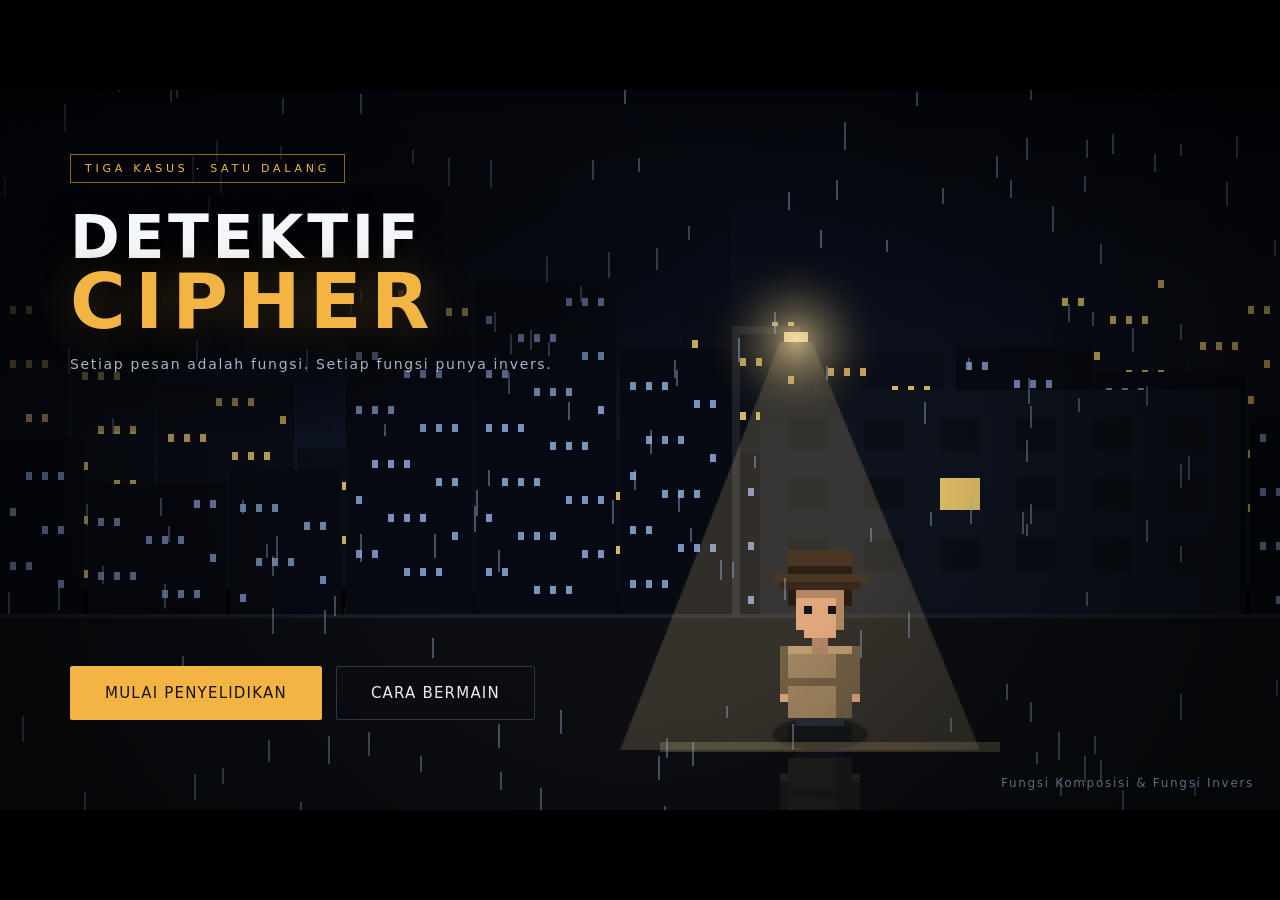
<file: index.html>
<!DOCTYPE html>
<html lang="id">
<head>
<meta charset="UTF-8">
<meta name="viewport" content="width=device-width, initial-scale=1.0, viewport-fit=cover">
<title>Detektif Cipher</title>
<link rel="stylesheet" href="style.css">
</head>
<body>

<div id="stage">

  <!-- ================= JUDUL ================= -->
  <section class="screen active" id="scr-title">
    <canvas id="tcv" class="full" width="640" height="360"></canvas>
    <div class="title-top">
      <div class="stamp">TIGA KASUS &middot; SATU DALANG</div>
      <h1>DETEKTIF<span>CIPHER</span></h1>
      <p class="tagline">Setiap pesan adalah fungsi. Setiap fungsi punya invers.</p>
    </div>
    <div class="title-actions">
      <button class="btn primary big" id="btn-start">MULAI PENYELIDIKAN</button>
      <button class="btn big" id="btn-help">CARA BERMAIN</button>
    </div>
    <div class="title-foot">Fungsi Komposisi &amp; Fungsi Invers</div>
  </section>

  <!-- ================= PILIH KASUS ================= -->
  <section class="screen" id="scr-select">
    <canvas id="scv" class="full" width="640" height="360"></canvas>
    <div class="select-head">
      <button class="btn tiny" id="btn-select-back">&larr; MENU</button>
      <h2>BERKAS KASUS</h2>
      <span class="dim">Kasus bersambung &mdash; selesaikan berurutan</span>
    </div>
    <div class="case-cards" id="case-cards"></div>
  </section>

  <!-- ================= CUTSCENE ================= -->
  <section class="screen" id="scr-cut">
    <canvas id="ccv" class="full" width="640" height="360"></canvas>
    <div class="cut-card" id="cut-card"></div>
    <div class="cut-dlg" id="cut-dlg">
      <canvas id="cd-portrait" width="40" height="40"></canvas>
      <div class="cd-body">
        <div class="cd-head"><span id="cd-name"></span><span id="cd-role"></span></div>
        <div class="cd-text" id="cd-text"></div>
        <div class="cd-next" id="cd-next">klik / spasi &#9660;</div>
      </div>
    </div>
    <button class="btn tiny cut-skip" id="cut-skip">LEWATI &raquo;</button>
  </section>

  <!-- ================= MAIN ================= -->
  <section class="screen" id="scr-play">
    <canvas id="cv" class="full" width="320" height="180"></canvas>

    <div class="hud">
      <div class="hud-l">
        <span class="tag" id="hud-case">KASUS</span>
        <span class="hud-place" id="hud-place">TKP</span>
        <span class="hud-obj" id="hud-obj"></span>
      </div>
      <div class="hud-r">
        <span class="hud-traps" id="hud-traps"></span>
        <span class="hud-timer" id="hud-timer">--:--</span>
        <span class="hud-score">SKOR <b id="hud-score">1000</b></span>
      </div>
    </div>
    <div class="hud-items" id="hud-items"></div>

    <div class="hud-btns">
      <button class="hbtn deduce" id="btn-deduce">DEDUKSI</button>
      <button class="hbtn" id="btn-notes">CATATAN <kbd>N</kbd><em id="notes-count"></em></button>
      <button class="hbtn" id="btn-tool">ALAT <kbd>T</kbd></button>
      <button class="hbtn" id="btn-hint">HT <kbd>H</kbd></button>
      <button class="hbtn icon" id="btn-mute" title="Suara (M)">&#9835;</button>
      <button class="hbtn icon" id="btn-pause" title="Jeda (Esc)">II</button>
    </div>

    <div class="quest" id="quest">
      <div class="q-head"><span>TUGAS</span><button id="quest-toggle" title="Kecilkan">&minus;</button></div>
      <ul id="quest-steps"></ul>
    </div>

    <div class="banner" id="banner"></div>
    <div class="prompt" id="prompt"><kbd>E</kbd><span id="prompt-label">Periksa</span></div>

    <div class="dlg" id="dlg">
      <canvas id="dlg-portrait" width="40" height="40"></canvas>
      <div class="dlg-body">
        <div class="dlg-head"><span id="dlg-name"></span><span id="dlg-role"></span></div>
        <div class="dlg-text" id="dlg-text"></div>
        <div class="dlg-btns" id="dlg-btns"></div>
      </div>
    </div>

    <div class="p-keys" id="p-keys">WASD / panah: jalan &middot; Shift: lari &middot; E: periksa &middot; N: catatan &middot; T: alat hitung &middot; H: HT</div>
  </section>

  <!-- ================= ALAT HITUNG SANDI ================= -->
  <section class="screen" id="scr-tool">
    <div class="tool-head">
      <span class="tag">ALAT HITUNG SANDI</span>
      <span class="dim">Materi: <b id="tool-lapis">-</b>. Hitung sendiri &mdash; alat ini hanya memeriksa jawabanmu.</span>
      <button class="btn tiny tool-back" id="btn-tool-back">&larr; KEMBALI KE TKP <kbd>Esc</kbd></button>
    </div>
    <div class="tool-wrap">
      <div class="tool-main" id="tool-main"></div>
      <aside class="tool-side" id="tool-side"></aside>
    </div>
  </section>

  <!-- ================= INTEROGASI ================= -->
  <section class="screen" id="scr-interro">
    <canvas id="icv" class="full" width="640" height="360"></canvas>
    <div class="interro-head">
      <span class="tag">RUANG INTEROGASI</span>
      <span class="dim">Sorot tersangka dengan lampu, klik untuk membaca berkasnya. Hanya satu tuduhan.</span>
    </div>
    <button class="btn tiny interro-back" id="btn-interro-back">&larr; KEMBALI KE TKP</button>
    <div class="ic-card" id="ic-card">
      <canvas id="ic-port" width="40" height="40"></canvas>
      <div class="ic-body">
        <h3 id="ic-name"></h3>
        <div class="dim" id="ic-role"></div>
        <p><b>Alibi:</b> <span id="ic-alibi"></span></p>
        <p class="dim" id="ic-note"></p>
        <div class="ic-btns">
          <button class="btn" id="ic-cancel">BATAL</button>
          <button class="btn primary" id="ic-accuse">TUDUH ORANG INI</button>
        </div>
      </div>
    </div>
  </section>

  <!-- ================= AKHIR ================= -->
  <section class="screen" id="scr-end">
    <div class="end-wrap">
      <div class="stamp-big" id="end-stamp">TERBUKTI</div>
      <div class="end-kicker" id="end-kicker"></div>
      <h2 id="end-title"></h2>
      <p id="end-text"></p>
      <div class="end-stats" id="end-stats"></div>
      <div class="end-btns">
        <button class="btn primary" id="btn-next">LANJUT &rarr;</button>
        <button class="btn" id="btn-again">ULANGI KASUS</button>
        <button class="btn" id="btn-menu">BERKAS KASUS</button>
      </div>
    </div>
  </section>

  <!-- ================= MODAL ================= -->
  <div class="modal" id="m-case">
    <div class="modal-card wide">
      <div class="m-head"><span class="tag" id="cp-tag">KASUS</span><button class="m-x" id="btn-cp-close">&times;</button></div>
      <h3 id="cp-title"></h3>
      <div class="dim" id="cp-meta"></div>
      <p id="cp-desc"></p>
      <div class="m-label">PILIH TINGKAT KESULITAN</div>
      <div class="diff-row" id="cp-diffs"></div>
    </div>
  </div>

  <div class="modal" id="m-help">
    <div class="modal-card wide">
      <div class="m-head"><span class="tag">CARA BERMAIN</span><button class="m-x" id="btn-help-close">&times;</button></div>
      <div class="help-grid">
        <div>
          <h4>Kontrol</h4>
          <p><kbd>W A S D</kbd> / panah &mdash; jalan, <kbd>Shift</kbd> lari<br>
          <kbd>E</kbd> / spasi &mdash; periksa, bicara, lanjut dialog<br>
          <kbd>N</kbd> catatan &middot; <kbd>T</kbd> alat hitung sandi &middot; <kbd>H</kbd> HT (bantuan, &minus;30)<br>
          <kbd>Esc</kbd> jeda &middot; <kbd>M</kbd> suara</p>
          <h4>Alur</h4>
          <p>Tanyai saksi &rarr; cari <b>pesan terenkripsi</b> dan <b>sobekan kunci</b> &rarr; hitung sandinya &rarr; ikuti petunjuknya sampai bukti terakhir &rarr; susun <b>deduksi</b> &rarr; tuduh pelaku.</p>
        </div>
        <div>
          <h4>Matematikanya</h4>
          <p>Pesan sandi berupa <b>angka</b>. Huruf A=1 &hellip; Z=26. Kamu yang menghitung &mdash; alat hanya memeriksa.</p>
          <p><b>Kasus 1 &middot; komposisi:</b> (f&#8728;g)(x) = f(g(x)). Contoh f(x) = x + 2, g(x) = 5x &minus; 1 &rArr; 5x + 1. Angka 2 &rarr; 11 &rarr; <b>K</b> (lebih dari 26? kurangi 26).</p>
          <p><b>Kasus 2 &middot; invers:</b> f(x) = 7x + 9 &rArr; f&#8315;&#185;(x) = (x &minus; 9) &divide; 7. Angka 86 &rarr; 11 &rarr; <b>K</b>.</p>
          <p><b>Kasus 3 &middot; gabungan:</b> gabungkan fungsinya dulu, lalu cari invers fungsi gabungan itu.</p>
          <p class="dim">Macet? Di alat ada petunjuk bertahap, tapi tiap petunjuk mengurangi skor.</p>
        </div>
      </div>
    </div>
  </div>

  <div class="modal" id="m-notes">
    <div class="modal-card wide notes">
      <div class="m-head">
        <span class="tag">CATATAN DETEKTIF</span>
        <div class="nb-tabs">
          <button class="nb-tab on" data-tab="fakta">FAKTA</button>
          <button class="nb-tab" data-tab="sandi">SANDI &amp; KUNCI</button>
          <button class="nb-tab" data-tab="orang">TERSANGKA</button>
        </div>
        <button class="m-x" id="nb-close">&times;</button>
      </div>
      <div class="nb-body" id="nb-body"></div>
    </div>
  </div>

  <div class="modal" id="m-code">
    <div class="modal-card">
      <div class="m-head"><span class="tag" id="code-title">GEMBOK</span></div>
      <p id="code-desc"></p>
      <div class="wheels" id="code-wheels"></div>
      <div class="pz-msg" id="code-msg"></div>
      <div class="m-foot">
        <span class="dim">ketik angka atau klik &#9650;&#9660;</span>
        <button class="btn" id="code-cancel">BATAL</button>
        <button class="btn primary" id="code-ok">BUKA</button>
      </div>
    </div>
  </div>

  <div class="modal" id="m-switch">
    <div class="modal-card">
      <div class="m-head"><span class="tag" id="sw-title">PANEL</span></div>
      <p>Nyalakan kelima sakelar (semua <b class="g">hijau</b>). Setiap tuas yang ditekan ikut membalik tuas di <b>kiri dan kanannya</b>.</p>
      <div class="sw-row" id="sw-row"></div>
      <div class="sw-moves dim" id="sw-moves"></div>
      <div class="pz-msg" id="sw-msg"></div>
      <div class="m-foot">
        <button class="btn" id="sw-cancel">BATAL</button>
        <button class="btn" id="sw-reset">ACAK ULANG</button>
      </div>
    </div>
  </div>

  <div class="modal" id="m-pick">
    <div class="modal-card wide">
      <div class="m-head"><span class="tag" id="pk-title">PILIH</span></div>
      <p id="pk-desc"></p>
      <div class="pk-opts" id="pk-opts"></div>
      <div class="pz-msg" id="pk-msg"></div>
      <div class="m-foot"><button class="btn" id="pk-cancel">TUTUP</button></div>
    </div>
  </div>

  <div class="modal" id="m-deduce">
    <div class="modal-card wide deduce">
      <div class="m-head"><span class="tag">PAPAN DEDUKSI</span><span class="dim" id="dd-count"></span><button class="m-x" id="dd-close">&times;</button></div>
      <h3 id="dd-q"></h3>
      <div class="dd-opts" id="dd-opts"></div>
      <div class="pz-msg" id="dd-msg"></div>
      <div class="m-foot">
        <button class="btn" id="dd-notes">BUKA CATATAN</button>
        <button class="btn primary" id="dd-next">LANJUT &rarr;</button>
      </div>
    </div>
  </div>

  <div class="modal" id="m-pause">
    <div class="modal-card">
      <div class="m-head"><span class="tag">JEDA</span></div>
      <p class="dim">Waktu tetap berjalan selama di TKP.</p>
      <div class="pause-btns">
        <button class="btn primary" id="ps-resume">LANJUTKAN</button>
        <button class="btn" id="ps-help">CARA BERMAIN</button>
        <button class="btn" id="ps-quit">KELUAR KE BERKAS KASUS</button>
      </div>
    </div>
  </div>

  <div id="toast"></div>
  <div id="fade"></div>
</div>

<div id="err"></div>

<script src="js/art.js"></script>
<script src="js/data.js"></script>
<script src="js/scenes.js"></script>
<script src="js/main.js"></script>
<script src="js/touch.js"></script>
</body>
</html>
</file>
<file: style.css>
/* =========================================================
   DETEKTIF CIPHER — style.css  (panggung 1280x720, diskalakan)
   ========================================================= */
:root {
  --bg: #06080c;
  --panel: rgba(12, 15, 22, .94);
  --panel2: #161c27;
  --line: #2c3646;
  --text: #e9edf3;
  --dim: #8f9bad;
  --amber: #f2b544;
  --amber-d: #8a6620;
  --red: #e8564a;
  --green: #46c98b;
  --blue: #5a93d6;
  --paper: #efe7d2;
}
* { box-sizing: border-box; margin: 0; padding: 0; }
html, body { width: 100%; height: 100%; background: #000; color: var(--text); overflow: hidden;
  font-family: "Segoe UI", system-ui, -apple-system, sans-serif; -webkit-font-smoothing: antialiased; }
#stage { position: absolute; left: 50%; top: 50%; width: 1280px; height: 720px; margin: -360px 0 0 -640px;
  background: var(--bg); overflow: hidden; transform-origin: center center; }
canvas.full { position: absolute; left: 0; top: 0; width: 1280px; height: 720px; image-rendering: pixelated; image-rendering: crisp-edges; display: block; }
.screen { position: absolute; inset: 0; display: none; }
.screen.active { display: block; }
.dim { color: var(--dim); }
b.g { color: var(--green); }
kbd { display: inline-block; font: 700 11px/1 Consolas, monospace; padding: 3px 5px; border: 1px solid #4a5568; border-bottom-width: 2px; border-radius: 3px; background: #1a2130; color: #e9edf3; vertical-align: 1px; }
code { font-family: Consolas, monospace; background: rgba(242,181,68,.12); color: #ffd98a; padding: 1px 6px; border-radius: 2px; }

/* ---------- tombol ---------- */
.btn { font: 600 14px/1 inherit; font-family: inherit; letter-spacing: .08em; text-transform: uppercase; color: var(--text);
  background: rgba(10,13,19,.6); border: 1px solid var(--line); padding: 12px 20px; cursor: pointer; border-radius: 2px;
  transition: border-color .15s, background .15s, color .15s, transform .08s; }
.btn:hover:not(:disabled) { border-color: var(--amber); color: var(--amber); }
.btn:active:not(:disabled) { transform: translateY(1px); }
.btn:disabled { opacity: .3; cursor: not-allowed; }
.btn.primary { background: var(--amber); border-color: var(--amber); color: #1a1206; }
.btn.primary:hover:not(:disabled) { background: #ffc95c; color: #1a1206; }
.btn.big { padding: 17px 34px; font-size: 15px; }
.btn.tiny { padding: 6px 11px; font-size: 12px; }
.btn i { font-style: normal; display: inline-block; min-width: 18px; margin-right: 8px; padding: 2px 4px; border: 1px solid currentColor; font-size: 10px; opacity: .7; }
.tag { display: inline-block; font-size: 11px; font-weight: 700; letter-spacing: .26em; color: var(--amber); border: 1px solid var(--amber-d); padding: 6px 12px; background: rgba(6,8,12,.7); }

/* ---------- judul ---------- */
.title-top { position: absolute; left: 70px; top: 64px; width: 520px; z-index: 2; }
.title-top::before { content: ""; position: absolute; left: -90px; top: -70px; right: -140px; bottom: -60px; z-index: -1;
  background: radial-gradient(ellipse at 30% 50%, rgba(3,4,8,.85) 0%, rgba(3,4,8,.5) 50%, rgba(3,4,8,0) 80%); }
.stamp { display: inline-block; font-size: 11px; letter-spacing: .34em; color: var(--amber); border: 1px solid var(--amber-d); padding: 7px 14px; margin-bottom: 26px; }
.title-top h1 { font-size: 60px; font-weight: 800; letter-spacing: .06em; line-height: .95; color: #f4f7fb; text-shadow: 0 6px 30px #000; }
.title-top h1 span { display: block; color: var(--amber); font-size: 76px; letter-spacing: .12em; text-shadow: 0 0 50px rgba(242,181,68,.3), 0 6px 30px #000; }
.tagline { margin-top: 18px; font-size: 14px; letter-spacing: .12em; color: #a8b3c4; }
.title-actions { position: absolute; left: 70px; bottom: 90px; display: flex; gap: 14px; z-index: 2; }
.title-foot { position: absolute; right: 26px; bottom: 20px; font-size: 12px; letter-spacing: .14em; color: #5d6a7d; }

/* ---------- pilih kasus ---------- */
.select-head { position: absolute; left: 60px; right: 60px; top: 38px; display: flex; align-items: center; gap: 22px; z-index: 2; }
.select-head h2 { font-size: 26px; letter-spacing: .3em; color: var(--paper); text-shadow: 0 3px 12px #000; }
.case-cards { position: absolute; left: 60px; right: 60px; top: 120px; bottom: 60px; display: grid; grid-template-columns: repeat(3, 1fr); gap: 34px; z-index: 2; }
.case-card { position: relative; display: flex; flex-direction: column; justify-content: flex-start; text-align: left; font-family: inherit; cursor: pointer; border: 0; padding: 54px 28px 26px;
  background: linear-gradient(180deg, #e9dcb8 0%, #d8c79c 100%); color: #2a2014; border-radius: 3px 3px 4px 4px;
  box-shadow: 0 18px 40px rgba(0,0,0,.6), inset 0 0 0 1px rgba(90,60,20,.25); transition: transform .18s, box-shadow .18s; }
.case-card:nth-child(1) { transform: rotate(-1.6deg); }
.case-card:nth-child(2) { transform: rotate(.8deg) translateY(10px); }
.case-card:nth-child(3) { transform: rotate(-.6deg); }
.case-card:hover:not(.locked) { transform: translateY(-10px) rotate(0); box-shadow: 0 30px 60px rgba(0,0,0,.7), 0 0 0 2px var(--amber); }
.case-card.locked { filter: grayscale(.8) brightness(.55); cursor: not-allowed; }
.cc-tab { position: absolute; left: 22px; top: -14px; background: #c9b27c; padding: 8px 16px; font-size: 12px; font-weight: 800; letter-spacing: .25em; border-radius: 3px 3px 0 0; color: #3a2a14; }
.cc-title { font-size: 26px; font-weight: 800; line-height: 1.1; margin-bottom: 8px; }
.cc-crime { font-size: 12px; letter-spacing: .14em; text-transform: uppercase; color: #8a2a20; font-weight: 700; margin-bottom: 18px; }
.case-card p { font-size: 15px; line-height: 1.55; color: #3e3220; }
.cc-best { position: absolute; left: 28px; bottom: 20px; display: flex; gap: 8px; }
.cc-best span { font-size: 11px; font-weight: 700; padding: 3px 7px; border: 1px solid #8a6a3a; color: #5a4020; }
.cc-stamp { position: absolute; right: 18px; top: 22px; transform: rotate(9deg); border: 3px solid #b8352a; color: #b8352a; font-weight: 900; letter-spacing: .2em; padding: 6px 12px; font-size: 16px; opacity: .85; }
.cc-lock { position: absolute; right: 24px; top: 20px; font-size: 30px; }

/* ---------- cutscene ---------- */
.cut-card { position: absolute; inset: 0; display: flex; flex-direction: column; align-items: center; justify-content: center; opacity: 0; transition: opacity .6s; pointer-events: none; }
.cut-card.show { opacity: 1; }
.cut-card .cc-k { font-size: 14px; letter-spacing: .5em; color: var(--amber); margin-bottom: 18px; }
.cut-card h2 { font-size: 64px; font-weight: 800; letter-spacing: .04em; color: #f4f7fb; text-shadow: 0 0 40px rgba(242,181,68,.2); }
.cut-card p { margin-top: 18px; font-size: 16px; letter-spacing: .2em; color: var(--dim); }
.cut-dlg { position: absolute; left: 110px; right: 110px; bottom: 34px; min-height: 150px; display: flex; gap: 22px; padding: 22px 26px;
  background: var(--panel); border: 1px solid var(--line); border-left: 3px solid var(--amber); opacity: 0; transform: translateY(10px); transition: opacity .2s, transform .2s; }
.cut-dlg.show { opacity: 1; transform: none; }
.cut-dlg canvas { width: 104px; height: 104px; image-rendering: pixelated; background: #1b2230; border: 1px solid var(--line); flex: none; }
.cut-dlg.narr canvas { display: none; }
.cut-dlg.narr { border-left-color: #5d6a7d; }
.cut-dlg.narr .cd-text { font-style: italic; color: #cfd6e0; }
.cd-body { flex: 1; position: relative; }
.cd-head { display: flex; gap: 12px; align-items: baseline; margin-bottom: 10px; }
#cd-name { font-size: 15px; font-weight: 800; letter-spacing: .12em; color: var(--amber); text-transform: uppercase; }
#cd-role { font-size: 12px; color: var(--dim); letter-spacing: .08em; }
.cd-text { font-size: 20px; line-height: 1.55; color: var(--text); }
.cd-text b { color: #ffd98a; }
.cd-next { position: absolute; right: 0; bottom: -8px; font-size: 11px; letter-spacing: .2em; color: var(--dim); opacity: 0; animation: bob 1s infinite; }
.cut-skip { position: absolute; right: 24px; top: 22px; }
@keyframes bob { 50% { transform: translateY(3px); } }

/* ---------- HUD main ---------- */
.hud { position: absolute; left: 0; right: 0; top: 0; height: 58px; display: flex; justify-content: space-between; align-items: center; padding: 0 22px;
  background: linear-gradient(180deg, rgba(3,4,8,.92), rgba(3,4,8,0)); z-index: 3; pointer-events: none; }
.hud-l, .hud-r { display: flex; align-items: center; gap: 16px; }
.hud-place { font-size: 13px; font-weight: 700; letter-spacing: .2em; color: #cfd6e0; }
.hud-obj { font-size: 14px; color: var(--amber); padding-left: 16px; border-left: 1px solid #3a4454; max-width: 470px; white-space: nowrap; overflow: hidden; text-overflow: ellipsis; }
.hud-obj::before { content: "\25B8  "; }
.hud-timer { font: 700 20px/1 Consolas, monospace; color: #e9edf3; letter-spacing: .06em; }
.hud-timer.low { color: var(--red); animation: blink .8s infinite; }
.hud-score { font-size: 12px; letter-spacing: .2em; color: var(--dim); }
.hud-score b { font-size: 20px; color: var(--amber); margin-left: 6px; letter-spacing: 0; }
.hud-traps { font-size: 11px; font-weight: 700; letter-spacing: .14em; padding: 5px 10px; border: 1px solid #3a4f72; color: #9cc2ff; background: rgba(20,30,50,.7); }
.hud-traps.alert { border-color: var(--red); color: #ffb0a8; background: rgba(60,16,14,.7); }
@keyframes blink { 50% { opacity: .45; } }
.hud-items { position: absolute; left: 22px; top: 62px; display: flex; gap: 8px; z-index: 3; pointer-events: none; }
.item-badge { font-size: 11px; font-weight: 700; letter-spacing: .1em; padding: 6px 10px 6px 26px; background: rgba(40,30,8,.85); border: 1px solid var(--amber-d); color: #ffd98a; position: relative; text-transform: uppercase; }
.item-badge::before { content: ""; position: absolute; left: 9px; top: 8px; width: 9px; height: 9px; border-radius: 50%; border: 2px solid var(--amber); }
.hud-btns { position: absolute; right: 22px; top: 64px; display: flex; gap: 8px; z-index: 4; }
.hbtn { position: relative; font: 700 12px/1 inherit; font-family: inherit; letter-spacing: .12em; padding: 9px 12px; color: var(--text); cursor: pointer;
  background: rgba(10,13,19,.82); border: 1px solid var(--line); border-radius: 2px; }
.hbtn:hover { border-color: var(--amber); color: var(--amber); }
.hbtn kbd { margin-left: 6px; padding: 2px 4px; font-size: 10px; }
.hbtn.icon { width: 36px; padding: 9px 0; text-align: center; }
.hbtn.icon.off { opacity: .35; text-decoration: line-through; }
.hbtn.ping { border-color: var(--amber); color: var(--amber); box-shadow: 0 0 0 0 rgba(242,181,68,.6); animation: ping 1.4s infinite; }
.hbtn em { position: absolute; right: -7px; top: -7px; min-width: 18px; height: 18px; padding: 0 4px; border-radius: 9px; background: var(--red); color: #fff; font: 700 11px/18px inherit; font-style: normal; text-align: center; }
.hbtn em:empty { display: none; }
.hbtn.deduce { display: none; background: var(--amber); color: #1a1206; border-color: var(--amber); animation: ping 1.4s infinite; }
.hbtn.deduce.show { display: block; }
@keyframes ping { 0% { box-shadow: 0 0 0 0 rgba(242,181,68,.55); } 70% { box-shadow: 0 0 0 10px rgba(242,181,68,0); } 100% { box-shadow: 0 0 0 0 rgba(242,181,68,0); } }

.quest { position: absolute; left: 22px; top: 104px; width: 330px; z-index: 3; background: rgba(8,10,15,.78); border: 1px solid var(--line); border-left: 3px solid var(--amber); }
.q-head { display: flex; justify-content: space-between; align-items: center; padding: 8px 12px; font-size: 11px; font-weight: 700; letter-spacing: .3em; color: var(--amber); }
.q-head button { background: none; border: 1px solid var(--line); color: var(--dim); width: 22px; height: 20px; cursor: pointer; }
.quest ul { list-style: none; padding: 0 12px 10px; max-height: 330px; overflow: hidden; }
.quest.min ul li:not(.now) { display: none; }
.quest li { font-size: 13.5px; line-height: 1.35; padding: 4px 0; color: var(--dim); display: flex; gap: 8px; }
.quest li i { font-style: normal; width: 14px; flex: none; }
.quest li.done { color: #5f6b7c; text-decoration: line-through; }
.quest li.done i { color: var(--green); text-decoration: none; }
.quest li.now { color: var(--text); font-weight: 600; }
.quest li.now i { color: var(--amber); }
.quest li.more { color: #4f5a6a; font-style: italic; font-size: 12px; }

.banner { position: absolute; left: 50%; top: 160px; transform: translateX(-50%); font-size: 26px; font-weight: 800; letter-spacing: .4em; color: #f4f7fb;
  text-shadow: 0 2px 16px #000; opacity: 0; transition: opacity .5s; pointer-events: none; z-index: 2; white-space: nowrap; }
.banner.show { opacity: .9; }
.prompt { position: absolute; left: 50%; bottom: 74px; transform: translateX(-50%) translateY(6px); display: flex; align-items: center; gap: 10px; padding: 9px 16px;
  background: rgba(8,10,15,.88); border: 1px solid var(--amber-d); font-size: 15px; letter-spacing: .04em; opacity: 0; transition: opacity .12s, transform .12s; pointer-events: none; z-index: 3; }
.prompt.show { opacity: 1; transform: translateX(-50%); }
.prompt kbd { background: var(--amber); color: #1a1206; border-color: #a77a26; }
.p-keys { position: absolute; left: 50%; bottom: 22px; transform: translateX(-50%); font-size: 13px; letter-spacing: .06em; color: #8f9bad; transition: opacity 1s; pointer-events: none; white-space: nowrap; }

/* ---------- dialog ---------- */
.dlg { position: absolute; left: 150px; right: 150px; bottom: 26px; display: flex; gap: 20px; padding: 20px 24px; min-height: 140px; z-index: 6;
  background: var(--panel); border: 1px solid var(--line); border-left: 3px solid var(--amber); opacity: 0; pointer-events: none; transform: translateY(12px); transition: opacity .15s, transform .15s; }
.dlg.show { opacity: 1; pointer-events: auto; transform: none; }
.dlg canvas { display: none; width: 100px; height: 100px; image-rendering: pixelated; background: #1b2230; border: 1px solid var(--line); flex: none; }
.dlg.has-port canvas { display: block; }
.dlg-body { flex: 1; display: flex; flex-direction: column; }
.dlg-head { display: flex; gap: 12px; align-items: baseline; margin-bottom: 8px; }
#dlg-name { font-size: 14px; font-weight: 800; letter-spacing: .14em; text-transform: uppercase; color: var(--amber); }
#dlg-role { font-size: 12px; color: var(--dim); }
.dlg.titled #dlg-name { color: #cfd6e0; letter-spacing: .26em; }
.dlg-text { font-size: 17.5px; line-height: 1.55; color: var(--text); flex: 1; max-height: 330px; overflow-y: auto; }
.dlg-text b { color: #ffd98a; }
.dlg-text i { color: #c7cfdb; }
.dlg-text .dim { font-size: 14px; }
.dlg-btns { display: flex; gap: 10px; justify-content: flex-end; margin-top: 12px; }
pre.clue { margin: 12px 0 10px; padding: 12px 16px; background: var(--paper); color: #2a2014; font: 700 18px/1.5 Consolas, monospace; letter-spacing: .08em; white-space: pre-wrap;
  border-radius: 2px; box-shadow: 2px 3px 0 rgba(0,0,0,.4); transform: rotate(-.4deg); }
.note { margin: 10px 0; padding: 12px 16px; background: #f2e9c9; color: #3a2a14; font-family: "Segoe Print", "Comic Sans MS", cursive; font-size: 16px; line-height: 1.5;
  border-left: 4px solid #c9a24a; box-shadow: 2px 3px 0 rgba(0,0,0,.35); transform: rotate(.3deg); }
.note b { color: #8a2a20; }

/* ---------- modal ---------- */
.modal { position: absolute; inset: 0; display: none; align-items: center; justify-content: center; background: rgba(2,3,6,.72); z-index: 20; }
.modal.show { display: flex; }
.modal-card { width: 560px; max-height: 660px; overflow-y: auto; padding: 24px 28px; background: #0f131b; border: 1px solid var(--line); border-top: 3px solid var(--amber); box-shadow: 0 30px 80px rgba(0,0,0,.7); }
.modal-card.wide { width: 860px; }
.modal-card h3 { font-size: 26px; margin: 14px 0 6px; }
.modal-card p { font-size: 16px; line-height: 1.6; margin: 12px 0; color: #d5dbe4; }
.m-head { display: flex; align-items: center; gap: 16px; }
.m-x { margin-left: auto; background: none; border: 0; color: var(--dim); font-size: 30px; cursor: pointer; line-height: 1; }
.m-x:hover { color: var(--amber); }
.m-label { font-size: 11px; letter-spacing: .3em; color: var(--dim); margin: 20px 0 10px; }
.m-foot { display: flex; justify-content: flex-end; align-items: center; gap: 10px; margin-top: 18px; }
.m-foot .dim { margin-right: auto; font-size: 13px; }
.diff-row { display: grid; grid-template-columns: repeat(3, 1fr); gap: 12px; }
.diff-btn { text-align: left; font-family: inherit; cursor: pointer; padding: 16px; background: #141a24; border: 1px solid var(--line); color: var(--text); border-radius: 2px; transition: border-color .15s, transform .1s; }
.diff-btn:hover { border-color: var(--amber); transform: translateY(-2px); }
.diff-btn b { display: block; font-size: 18px; letter-spacing: .16em; margin-bottom: 8px; }
.diff-btn span { font-size: 13px; line-height: 1.45; color: var(--dim); }
.d-easy b { color: var(--green); } .d-normal b { color: var(--amber); } .d-hard b { color: var(--red); }
.help-grid { display: grid; grid-template-columns: 1fr 1fr; gap: 30px; margin-top: 10px; }
.help-grid h4 { font-size: 12px; letter-spacing: .3em; color: var(--amber); margin: 16px 0 6px; }
.help-grid p { font-size: 15px; }
.pz-msg { min-height: 22px; font-size: 15px; margin-top: 12px; }
.pz-msg.bad { color: #ff9a90; } .pz-msg.good { color: #8ff0bd; }
.shake { animation: shake .35s; }
@keyframes shake { 20% { transform: translateX(-8px); } 40% { transform: translateX(8px); } 60% { transform: translateX(-5px); } 80% { transform: translateX(4px); } }

/* gembok */
.wheels { display: flex; gap: 14px; justify-content: center; margin: 20px 0 6px; }
.wheel { display: flex; flex-direction: column; align-items: center; gap: 4px; }
.wb { width: 64px; height: 28px; background: #1a2130; border: 1px solid var(--line); color: var(--dim); cursor: pointer; font-size: 13px; }
.wb:hover { color: var(--amber); border-color: var(--amber); }
.wn { width: 64px; height: 80px; display: flex; align-items: center; justify-content: center; font: 700 48px/1 Consolas, monospace; cursor: pointer;
  background: linear-gradient(180deg, #2a2e36, #101318 50%, #2a2e36); border: 1px solid #4a5260; color: #f0e6c8; }
.wheel.cur .wn { border-color: var(--amber); box-shadow: 0 0 0 2px rgba(242,181,68,.3); }

/* sakelar */
.sw-row { display: flex; gap: 14px; justify-content: center; margin: 22px 0 8px; padding: 20px; background: #20231c; border: 2px solid #4a4f3a; }
.sw { width: 66px; height: 120px; position: relative; background: #121410; border: 1px solid #3a3e30; cursor: pointer; }
.sw-lamp { position: absolute; left: 50%; top: 10px; width: 16px; height: 16px; margin-left: -8px; border-radius: 50%; background: #5a1a14; box-shadow: 0 0 0 2px #2a0a08; }
.sw.on .sw-lamp { background: #46c98b; box-shadow: 0 0 12px #46c98b, 0 0 0 2px #14402a; }
.sw-lever { position: absolute; left: 50%; top: 64px; width: 20px; height: 40px; margin-left: -10px; background: #8a8f99; border-radius: 3px; transition: top .12s; }
.sw.on .sw-lever { top: 36px; background: #c9ced6; }
.sw-n { position: absolute; left: 0; right: 0; bottom: 4px; font-size: 11px; color: #6a705a; text-align: center; }
.sw-moves { text-align: center; font-size: 13px; }

/* pilih satu / tanda tangan / deduksi */
.pk-opts { display: grid; grid-template-columns: repeat(5, 1fr); gap: 10px; margin-top: 14px; }
.pk-opt { font-family: inherit; text-align: left; cursor: pointer; padding: 12px; background: var(--paper); border: 2px solid transparent; color: #2a2014; border-radius: 2px; transition: transform .1s, border-color .15s; }
.pk-opt:hover:not(:disabled) { transform: translateY(-3px); border-color: var(--amber); }
.pk-opt.good { border-color: var(--green); box-shadow: 0 0 0 3px rgba(70,201,139,.35); }
.pk-opt.bad { border-color: var(--red); opacity: .45; }
.pk-opt svg.sig { width: 100%; height: 56px; display: block; }
.sig-name { display: block; font-size: 13px; font-weight: 700; margin-top: 4px; }
.sig-time { display: block; font-size: 11px; color: #6a5a40; }
.modal-card.deduce h3 { font-size: 24px; line-height: 1.3; margin: 20px 0 16px; }
.dd-opts { display: flex; flex-direction: column; gap: 10px; }
.dd-opt { font-size: 17px; padding: 16px 18px; background: #141a24; color: var(--text); border: 1px solid var(--line); }
.dd-opt:hover:not(:disabled) { border-color: var(--amber); color: var(--amber); transform: translateX(4px); }
.dd-opt.good { background: rgba(70,201,139,.15); color: #c8f5dd; }
.dd-opt.bad { background: rgba(232,86,74,.1); }
.pause-btns { display: flex; flex-direction: column; gap: 10px; margin-top: 16px; }

/* catatan */
.modal-card.notes { height: 600px; display: flex; flex-direction: column; }
.nb-tabs { display: flex; gap: 4px; margin-left: 20px; }
.nb-tab { font: 700 12px/1 inherit; font-family: inherit; letter-spacing: .14em; padding: 9px 14px; background: none; border: 1px solid var(--line); color: var(--dim); cursor: pointer; }
.nb-tab.on { color: #1a1206; background: var(--amber); border-color: var(--amber); }
.nb-body { flex: 1; overflow-y: auto; margin-top: 18px; padding-right: 6px; }
.nb-facts { padding-left: 24px; }
.nb-facts li { font-size: 16px; line-height: 1.5; padding: 9px 0; border-bottom: 1px dashed #2a3342; color: #d5dbe4; }
.nb-facts li b { color: #ffd98a; }
.ev-item { margin-bottom: 12px; padding: 12px 14px; background: #141a24; border: 1px solid var(--line); }
.ev-item h5 { font-size: 11px; letter-spacing: .24em; color: var(--amber); margin-bottom: 8px; }
.ev-item pre { font: 700 16px/1.5 Consolas, monospace; white-space: pre-wrap; color: #e9edf3; letter-spacing: .05em; }
.ev-item.missing pre { color: #4a5566; font-weight: 400; font-style: italic; }
.ev-item.solved { border-color: var(--green); } .ev-item.solved h5 { color: var(--green); }
.nb-sus { display: flex; gap: 16px; padding: 12px 0; border-bottom: 1px dashed #2a3342; }
.nb-sus canvas { width: 80px; height: 80px; image-rendering: pixelated; background: #1b2230; flex: none; }
.nb-sus p { margin: 6px 0 0; font-size: 15px; }

/* ---------- alat dekripsi ---------- */
#scr-tool { background: radial-gradient(1000px 500px at 50% 0%, #162030, #06080c); padding: 26px 34px; }
.tool-head { display: flex; align-items: center; gap: 20px; font-size: 14px; }
.tool-main .tool-box textarea#in-msg { font-size: 19px; }
.tool-wrap { display: flex; gap: 26px; margin-top: 16px; height: 618px; }
.tool-back { margin-left: auto; white-space: nowrap; }
#btn-decrypt { white-space: nowrap; }
.tool-main { flex: 1; display: flex; flex-direction: column; gap: 12px; overflow-y: auto; padding-right: 4px; }
.tool-box label { display: flex; align-items: center; gap: 12px; font-size: 11px; letter-spacing: .3em; color: var(--dim); margin-bottom: 6px; }
.tool-box textarea { width: 100%; resize: none; background: #0b0f16; border: 1px solid var(--line); color: var(--text); padding: 10px 12px; font: 600 17px/1.45 Consolas, monospace; letter-spacing: .06em; outline: none; }
.tool-box textarea:focus { border-color: var(--amber); }
.tool-comp { font: 700 15px Consolas, monospace; color: var(--amber); margin-top: 8px; }
.tool-fns { display: flex; flex-direction: column; gap: 6px; margin-top: 6px; }
.fn-row { display: grid; grid-template-columns: 170px 170px 1fr 34px 34px; gap: 8px; align-items: center; padding: 5px 10px; background: #111722; border: 1px solid #222b38; font-size: 14px; }
.fn-row .btn.tiny { padding: 4px 0; }
.fn-ord { font-size: 11px; letter-spacing: .1em; color: var(--dim); text-transform: uppercase; }
.fn-row:first-child .fn-ord { color: var(--amber); }
.fn-f { font: 700 15px Consolas, monospace; }
.fn-inv { font: 14px Consolas, monospace; color: #9cc2e0; }
.tool-run { display: flex; align-items: center; gap: 12px; }
.tool-msg { font-size: 14.5px; }
.tool-msg.good { color: #8ff0bd; } .tool-msg.bad { color: #ff9a90; }
.tool-out-wrap { padding: 12px 14px; background: #0b0f16; border: 1px solid var(--line); }
.tool-out-label { font-size: 11px; letter-spacing: .3em; color: var(--dim); }
.tool-out { font: 800 26px/1.3 Consolas, monospace; letter-spacing: .14em; color: var(--amber); margin: 6px 0; word-break: break-all; }
.tool-steps table { border-collapse: collapse; font: 13px Consolas, monospace; margin-top: 4px; }
.tool-steps th, .tool-steps td { padding: 3px 12px; border: 1px solid #222b38; text-align: center; color: #b8c2d0; }
.tool-steps th { color: var(--dim); font-weight: 400; }
.tool-steps .st-c { color: var(--green); font-weight: 800; }
.tool-side { width: 330px; display: flex; flex-direction: column; overflow-y: auto; }
.side-head { font-size: 11px; letter-spacing: .3em; color: var(--dim); margin-bottom: 10px; }
.side-math { margin-top: auto; font-size: 13px; line-height: 1.55; color: var(--dim); padding: 12px; border: 1px dashed #2a3342; }

/* ---------- interogasi ---------- */
.interro-head { position: absolute; left: 30px; top: 26px; display: flex; gap: 18px; align-items: center; font-size: 14px; z-index: 2; }
.interro-back { position: absolute; right: 26px; top: 24px; z-index: 2; }
.ic-card { position: absolute; left: 50%; bottom: 30px; width: 760px; margin-left: -380px; display: none; gap: 20px; padding: 20px 24px; z-index: 3;
  background: var(--panel); border: 1px solid var(--line); border-top: 3px solid var(--red); }
.ic-card.show { display: flex; }
.ic-card canvas { width: 120px; height: 120px; image-rendering: pixelated; background: #1b2230; flex: none; }
.ic-body { flex: 1; }
.ic-body h3 { font-size: 24px; }
.ic-body p { font-size: 16px; line-height: 1.5; margin-top: 8px; }
.ic-btns { display: flex; justify-content: flex-end; gap: 10px; margin-top: 12px; }

/* ---------- akhir ---------- */
#scr-end { background: radial-gradient(900px 500px at 50% 30%, #18202e, #05070b); }
.end-wrap { position: absolute; left: 50%; top: 50%; width: 860px; transform: translate(-50%, -50%); text-align: center; }
.stamp-big { display: inline-block; font-size: 40px; font-weight: 900; letter-spacing: .3em; color: var(--green); border: 5px solid var(--green); padding: 10px 26px; transform: rotate(-5deg); margin-bottom: 26px; animation: stampIn .5s cubic-bezier(.2,1.6,.4,1); }
.stamp-big.bad { color: var(--red); border-color: var(--red); }
@keyframes stampIn { from { transform: scale(2.4) rotate(-5deg); opacity: 0; } to { transform: scale(1) rotate(-5deg); opacity: 1; } }
.end-kicker { font-size: 12px; letter-spacing: .3em; color: var(--dim); }
.end-wrap h2 { font-size: 34px; margin: 8px 0 14px; }
.end-wrap p { font-size: 17px; line-height: 1.65; color: #c9d1dc; }
.end-stats { display: grid; grid-template-columns: repeat(6, 1fr); gap: 10px; margin: 28px 0; }
.stat { padding: 14px 6px; background: #111722; border: 1px solid var(--line); }
.stat span { display: block; font-size: 10px; letter-spacing: .2em; color: var(--dim); }
.stat b { display: block; font-size: 24px; margin-top: 6px; color: var(--amber); }
.end-btns { display: flex; gap: 12px; justify-content: center; }

/* ---------- umum ---------- */
#toast { position: absolute; right: 22px; top: 112px; transform: translateY(-8px); padding: 11px 18px; background: rgba(28,22,8,.95); border: 1px solid var(--amber-d);
  border-left: 3px solid var(--amber); color: #ffd98a; font-size: 14.5px; line-height: 1.4; opacity: 0; transition: opacity .2s, transform .2s; pointer-events: none; z-index: 30; max-width: 430px; }
#toast.show { opacity: 1; transform: none; }
#fade { position: absolute; inset: 0; background: #000; opacity: 0; pointer-events: none; transition: opacity .26s; z-index: 40; }
#fade.on { opacity: 1; }
#err { position: fixed; left: 0; right: 0; bottom: 0; display: none; padding: 10px; background: #5a0f0a; color: #fff; font: 12px/1.4 Consolas, monospace; white-space: pre-wrap; z-index: 99; max-height: 40vh; overflow: auto; }
::-webkit-scrollbar { width: 8px; } ::-webkit-scrollbar-thumb { background: #2a3342; } ::-webkit-scrollbar-track { background: transparent; }

/* ---- alat hitung sandi (manual) ---- */
#scr-tool .tool-wrap { gap: 22px; }
#tool-main { gap: 14px; }
#tool-side { width: 360px; gap: 12px; padding-right: 4px; }
/* penunjuk langkah */
.tl-steps { display: flex; gap: 6px; list-style: none; margin: 0; padding: 0; counter-reset: s; }
.tl-steps li { flex: 1; display: flex; align-items: center; gap: 10px; padding: 10px 12px; background: #0d121b; border: 1px solid var(--line);
  font-size: 13px; font-weight: 700; letter-spacing: .06em; color: var(--dim); position: relative; }
.tl-steps li i { flex: none; width: 26px; height: 26px; border-radius: 50%; display: grid; place-items: center; font-style: normal;
  border: 2px solid currentColor; font-size: 13px; }
.tl-steps li.now { color: #1a1206; background: var(--amber); border-color: var(--amber); }
.tl-steps li.done { color: #8ff0bd; border-color: #2f7a55; background: #0f1f18; }
/* instruksi sekarang */
.tl-now { display: flex; gap: 14px; align-items: flex-start; padding: 12px 16px; background: #1a1608; border: 1px solid #6a5222;
  border-left: 4px solid var(--amber); font-size: 15px; line-height: 1.5; color: #f1e6cc; }
.tl-now.win { background: #0f1f18; border-color: #2f7a55; border-left-color: #8ff0bd; }
.tl-now-k { flex: none; font-size: 11px; letter-spacing: .25em; color: var(--amber); padding-top: 4px; }
.tl-now.win .tl-now-k { color: #8ff0bd; }
/* bukti */
.tl-ev { display: grid; grid-template-columns: 3fr 2fr; gap: 12px; }
.tl-card label, .tl-stage > label { display: block; font-size: 11px; letter-spacing: .3em; color: var(--dim); margin-bottom: 6px; }
.tl-pre { white-space: pre-wrap; background: #0b0f16; border: 1px solid var(--line); padding: 10px 12px; font: 700 16px/1.55 Consolas, monospace; color: var(--text); min-height: 72px; }
/* kartu langkah */
.tl-stage { padding: 16px 18px; background: #0d121b; border: 1px solid var(--amber); box-shadow: 0 0 0 3px rgba(242,181,68,.08); }
.tl-stage > label { color: var(--amber); }
.tl-stage.done { border-color: #2f7a55; box-shadow: none; }
.tl-stage.done > label { color: #8ff0bd; }
.tl-done-row { padding: 10px 14px; background: #0f1f18; border: 1px solid #2f7a55; color: #8ff0bd; font: 700 17px Consolas, monospace; }
.tl-eq { display: flex; align-items: center; gap: 10px; font: 700 24px Consolas, monospace; color: var(--text); flex-wrap: wrap; margin: 6px 0 14px; }
.tl-num { width: 90px; padding: 8px; font: 700 24px Consolas, monospace; text-align: center; background: #0b0f16; color: var(--amber);
  border: 2px solid var(--line); outline: none; }
.tl-num::placeholder { color: #3a4556; }
.tl-num:focus, .tl-let:focus { border-color: var(--amber); }
.tool-run { display: flex; align-items: center; gap: 14px; flex-wrap: wrap; }
.tl-count { font-size: 13px; color: var(--dim); }
/* huruf */
.tl-focus { padding: 9px 12px; margin-bottom: 10px; background: #0b0f16; border: 1px dashed #3a4556; font-size: 14px; color: #c9d3de; line-height: 1.6; }
.tl-focus code { color: var(--amber); font: 700 15px Consolas, monospace; }
.tl-focus .btn { margin-left: 8px; }
.tl-abc { display: grid; grid-template-columns: repeat(13, 1fr); gap: 3px; margin-bottom: 14px; }
.tl-abc span, .tl-abc-k { display: flex; flex-direction: column; align-items: center; padding: 3px 0; background: #0b0f16; border: 1px solid #1d2532;
  font: 11px Consolas, monospace; color: var(--dim); }
.tl-abc.pick .tl-abc-k { cursor: pointer; padding: 5px 0; background: #121926; border-color: #2a3446; transition: transform .06s; }
.tl-abc.pick .tl-abc-k:hover { border-color: var(--amber); background: #1d1808; }
.tl-abc.pick .tl-abc-k:active { transform: scale(.92); background: var(--amber); }
.tl-abc.pick .tl-abc-k:active b, .tl-abc.pick .tl-abc-k:active { color: #1a1206; }
.tl-abc b { color: var(--amber); font-size: 14px; }
.tl-grid { display: flex; flex-wrap: wrap; gap: 14px 26px; margin-bottom: 14px; }
.tl-word { display: flex; gap: 5px; }
.tl-cell { display: flex; flex-direction: column; align-items: center; gap: 4px; cursor: text; }
.tl-cell span { font: 700 13px Consolas, monospace; color: var(--dim); min-width: 38px; text-align: center; padding: 1px 0; }
.tl-cell.on span { color: #1a1206; background: var(--amber); }
.tl-let { width: 38px; height: 44px; text-align: center; font: 800 22px Consolas, monospace; text-transform: uppercase; background: #0b0f16;
  color: var(--amber); border: 2px solid var(--line); outline: none; padding: 0; }
.tl-let.bad { border-color: var(--red); color: #ff9a90; background: #2a1012; }
.tl-let:disabled { color: #8ff0bd; border-color: #2f7a55; }
.tl-win { font-size: 16px; letter-spacing: .1em; color: #8ff0bd; }
/* kalkulator */
.calc { background: #0b0f16; border: 1px solid var(--line); padding: 12px; }
.calc-head { font-size: 11px; letter-spacing: .3em; color: var(--dim); margin-bottom: 6px; }
.calc-hist { min-height: 18px; font: 12px Consolas, monospace; color: #6f7c8f; text-align: right; }
.calc-disp { width: 100%; margin-top: 4px; padding: 8px 10px; background: #05070b; color: var(--text); border: 1px solid #222b38; outline: none;
  font: 700 22px Consolas, monospace; text-align: right; }
.calc-disp:focus { border-color: var(--amber); }
.calc-res { font: 700 18px Consolas, monospace; color: var(--amber); text-align: right; min-height: 26px; margin: 4px 0 8px; }
.calc-keys { display: grid; grid-template-columns: repeat(4, 1fr); gap: 6px; }
.calc-k { padding: 11px 0; font: 700 17px Consolas, monospace; background: #151b26; color: var(--text); border: 1px solid #222b38; cursor: pointer; }
.calc-k:hover { border-color: var(--amber); }
.calc-k:active { transform: scale(.96); }
.calc-k.op { color: var(--amber); }
.calc-k.fn { color: #9aa6b8; font-size: 14px; }
.calc-k.mod { color: #8fc8ff; font-size: 13px; }
.calc-k.eq { background: var(--amber); color: #1a1206; border-color: var(--amber); }
/* bagian lipat di samping */
.tl-sec { background: #0b0f16; border: 1px solid var(--line); }
.tl-sec summary { cursor: pointer; padding: 10px 12px; font-size: 11px; letter-spacing: .25em; color: var(--dim); list-style: none; }
.tl-sec summary::before { content: '▸ '; color: var(--amber); }
.tl-sec[open] summary::before { content: '▾ '; }
.tl-sec-b { padding: 0 12px 12px; font-size: 13px; line-height: 1.55; color: #b8c2d0; }
.tl-hints { display: flex; flex-direction: column; gap: 6px; margin-bottom: 8px; }
.tl-hint { font-size: 13px; line-height: 1.45; padding: 8px 10px; background: #1a1608; border: 1px solid #5a4620; }
.tl-scratch { width: 100%; min-height: 120px; resize: vertical; background: #05070b; color: var(--text); border: 1px solid #222b38; padding: 8px;
  font: 14px/1.4 Consolas, monospace; outline: none; }
.tl-focus .btn.primary { margin: 6px 0 0; display: inline-block; }
.tl-focus-tip { font-size: 12.5px; margin-top: 6px; }
.calc-k.eq.pulse { animation: eqPulse .9s ease-out 3; }
@keyframes eqPulse { 0% { box-shadow: 0 0 0 0 rgba(242,181,68,.8); } 100% { box-shadow: 0 0 0 12px rgba(242,181,68,0); } }
/* susun kalimat */
.tl-sent-label { font-size: 11px; letter-spacing: .25em; margin: 4px 0 6px; }
.tl-sent { display: flex; flex-wrap: wrap; gap: 8px; min-height: 50px; padding: 8px; margin-bottom: 12px; background: #05070b; border: 2px dashed #3a4556; align-items: center; }
.tl-pool { display: flex; flex-wrap: wrap; gap: 8px; margin-bottom: 14px; }
.tl-chip { padding: 8px 14px; font: 800 18px Consolas, monospace; letter-spacing: .08em; color: var(--amber); background: #151b26;
  border: 2px solid #2f3a4d; cursor: pointer; transition: transform .06s; }
.tl-chip:hover { border-color: var(--amber); }
.tl-chip:active { transform: scale(.94); }
.tl-chip:disabled { opacity: .25; cursor: default; }
.tl-chip.in { color: #1a1206; background: var(--amber); border-color: var(--amber); }
</file>
